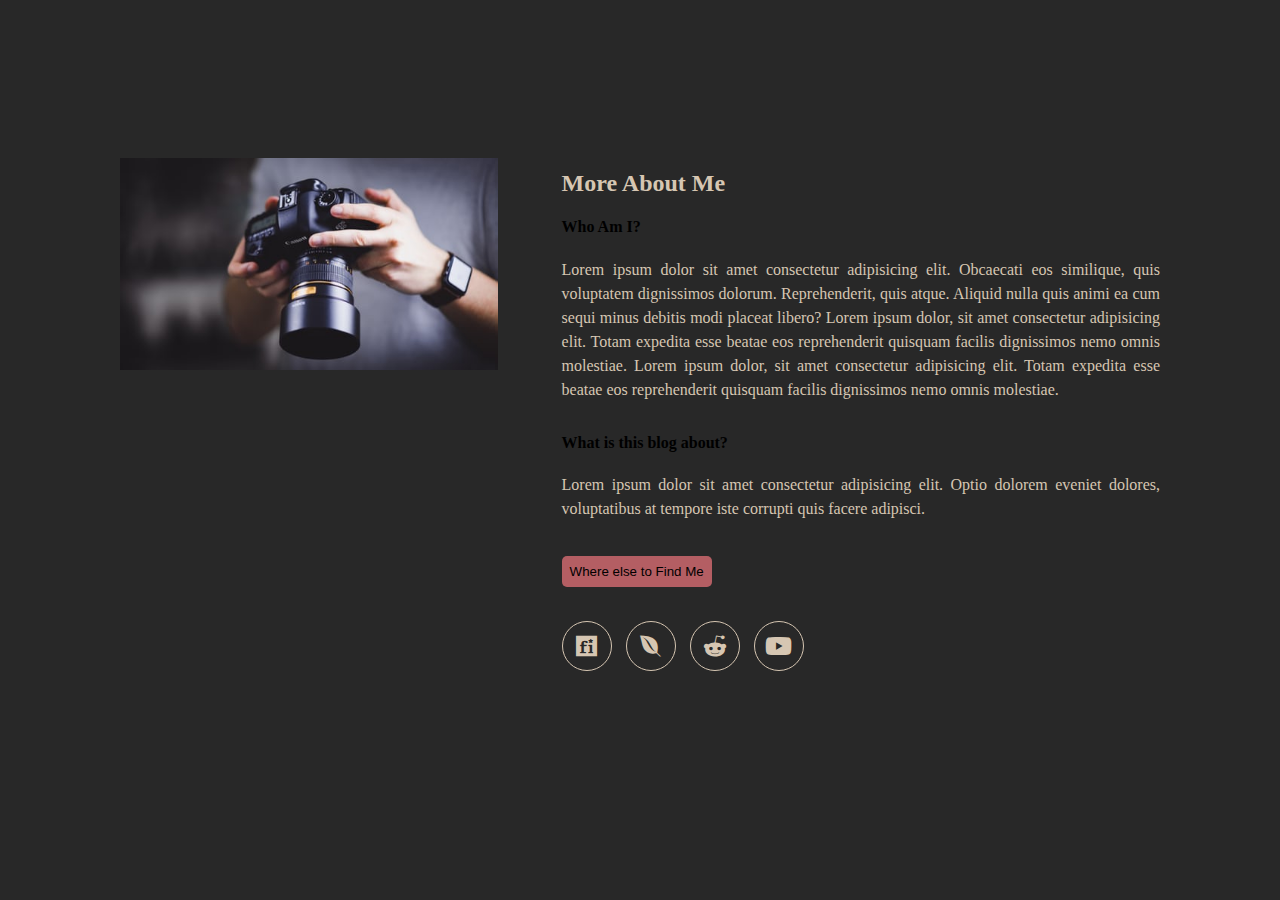
<file: About/index.html>
<!DOCTYPE html>
<html lang="en">
<head>
    <meta charset="UTF-8">
    <meta name="viewport" content="width=device-width, initial-scale=1.0">
    <title>About Me</title>
    <link rel="stylesheet" href="css/style.css">
    <link rel="stylesheet" href="css/all.min.css">
</head>
<body>
    <section id="about">
        <div class="container">
            <div class="grid-row">
                <div>
                    <div class="about-img">
                        <img class="shape" src="PhotoPic.jpg" alt="">
                    </div>
                </div>
                <div>
                    <h2><b>More About Me</b></h2>
                    <h4>Who Am I?</h4>
                    <p>
                        Lorem ipsum dolor sit amet consectetur adipisicing elit. 
                        Obcaecati eos similique, quis voluptatem dignissimos dolorum.
                         Reprehenderit, quis atque.
                         Aliquid nulla quis animi ea cum sequi minus debitis modi placeat libero?
                        Lorem ipsum dolor, sit amet consectetur adipisicing elit. 
                        Totam expedita esse beatae eos reprehenderit
                         quisquam facilis dignissimos nemo omnis molestiae.
                        Lorem ipsum dolor, sit amet consectetur adipisicing elit. 
                        Totam expedita esse beatae eos reprehenderit
                         quisquam facilis dignissimos nemo omnis molestiae.
                    </p>
                    <h4>What is this blog about?</h4>
                    <p>
                        Lorem ipsum dolor sit amet consectetur adipisicing elit. Optio dolorem eveniet dolores,
                         voluptatibus at tempore iste corrupti quis facere adipisci.
                    </p>

                    <h3 class="social-link-text">
                        <button>Where else to Find Me</button>
                    </h3>
                    <ul class="social-link">
                        <li><a href="#"><i class="fab fa-fonticons"></i></a></li>
                        <li><a href="#"><i class="fab fa-envira"></i></a></li>
                        <li><a href="#"><i class="fab fa-reddit-alien"></i></a></li>
                        <li><a href="#"><i class="fab fa-youtube"></i></a></li>
                    </ul>
                </div>
            </div>
        </div>
    </section>
</body>
</html>
</file>
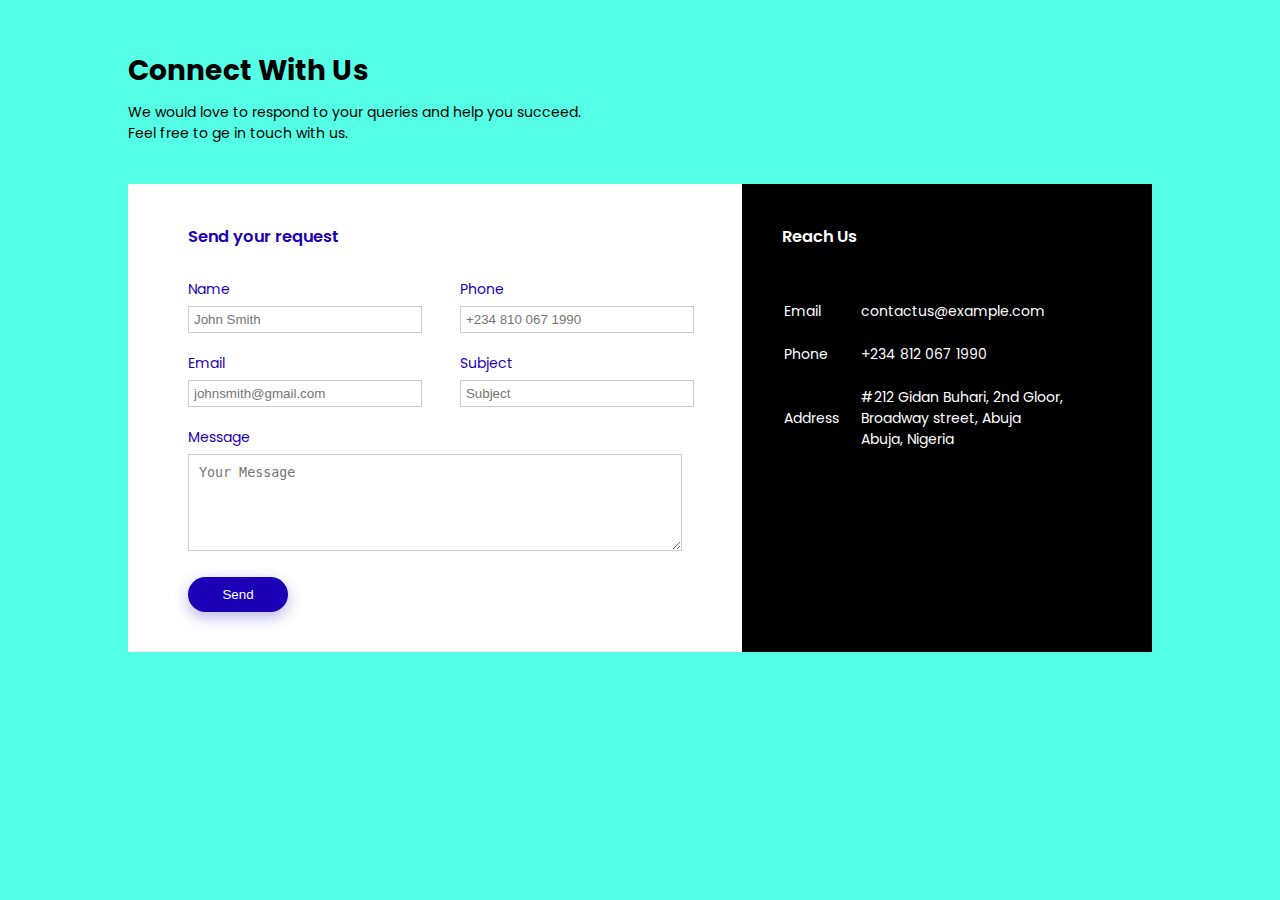
<file: contact/index.html>
<!DOCTYPE html>
<html lang="en">
<head>
    <meta charset="UTF-8">
    <meta name="viewport" content="width=device-width, initial-scale=1.0">
    <title>Contact Us</title>
    <link rel="stylesheet" href="style.css">
    <link rel="stylesheet" href="https://fonts.googleapis.com/css2?family=Poppins:wght@400;600;800&display=swap">
</head>
<body>
    <div class="container">
        <h1>Connect With Us</h1>
        <p>We would love to respond to your queries and help you succeed.
           <br> Feel free to ge in touch with us. </p>
           <div class="contact-box">
            <div class="contact-left">
                <h3>Send your request</h3>
                <form action="">
                    <div class="input-row">
                        <div class="input-group">
                            <label for="name">Name</label>
                            <input type="text" id="name" name="name" placeholder="John Smith">
                        </div>                
                        <div class="input-group">
                            <label for="phone">Phone</label>
                            <input type="text" id="phone" name="phoneNumber" placeholder="+234 810 067 1990">
                        </div>                              
                    </div>
                    <div class="input-row">
                        <div class="input-group">
                            <label for="email">Email</label>
                            <input type="email" id="email" name="email"
                             placeholder="johnsmith@gmail.com">
                        </div>                
                        <div class="input-group">
                            <label for="subject">Subject</label>
                            <input type="text" id="subjext" name="subject" placeholder="Subject">
                        </div>                              
                    </div>
    
                    <label for="message">Message</label>
                    <textarea name="message" id="message" rows="5" placeholder="Your Message"></textarea>
                    <button type="submit">Send</button>          
        </form>
            </div>
            <div class="contact-right">
                <h3>Reach Us</h3>
                <table>
                    <tr>
                        <td>Email</td>
                        <td>contactus@example.com</td>
                    </tr>
                    <tr>
                        <td>Phone</td>
                        <td>+234 812 067 1990</td>
                    </tr>
                    <tr>
                        <td>Address</td>
                        <td>#212 Gidan Buhari, 2nd Gloor,<br>
                             Broadway street, Abuja <br>
                             Abuja, Nigeria</td>
                    </tr>
                </table>
            </div>
        </div>
    </div>
    
</body>
</html>
</file>
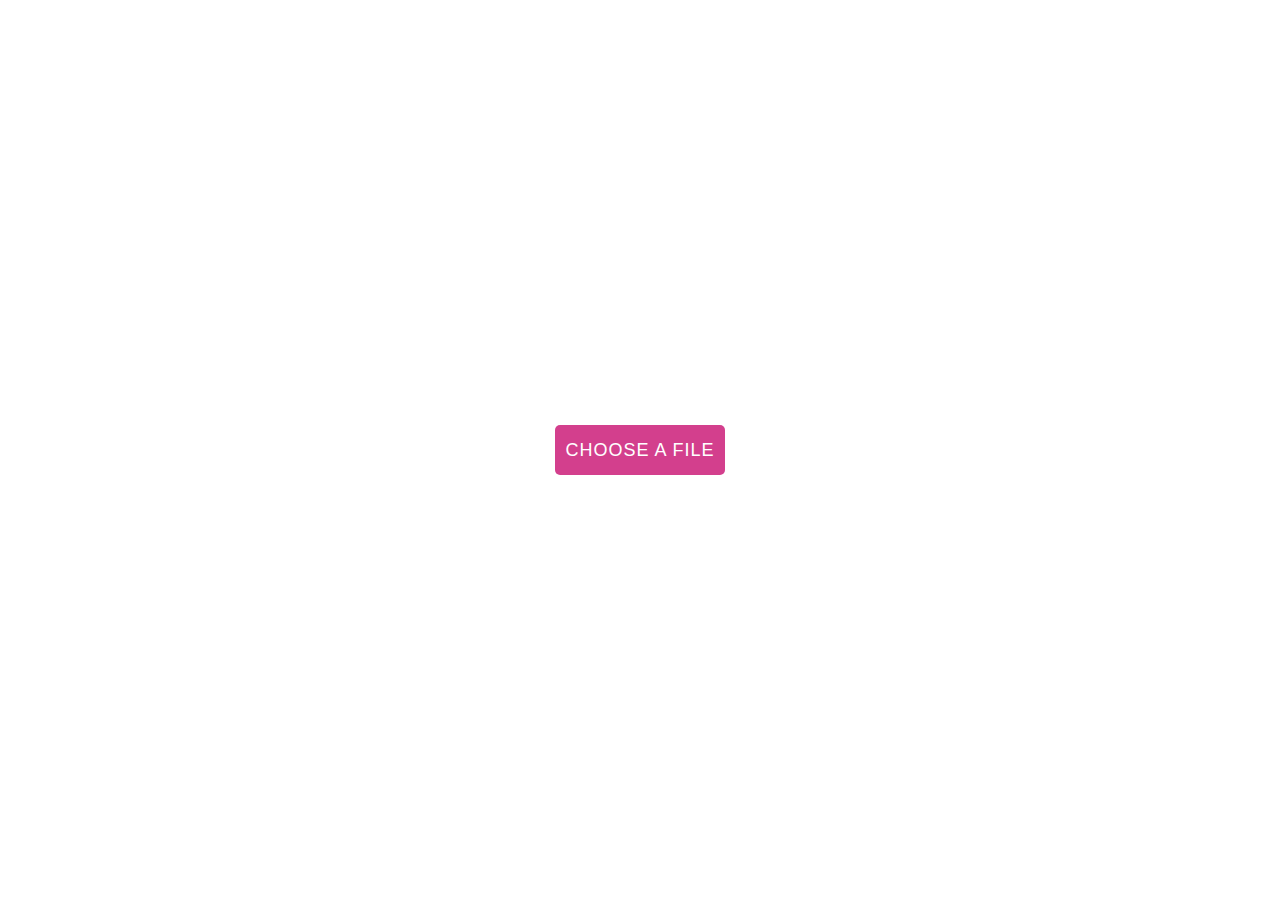
<file: Custom-File Upload/index.html>
<!DOCTYPE html>
<html lang="en">
<head>
    <meta charset="UTF-8">
    <meta name="viewport" content="width=device-width, initial-scale=1.0">
    <title>File Upload Button</title>
    <link rel="stylesheet" href="style.css">
</head>
<body>
    <div class="content">
        <input id="default-btn" type="file" hidden >
        <div class="btn">
            <button onclick="active()" id="custom-btn">Choose a file</button>
        </div>
        <div class="file-name"></div>
    </div>
    <script>
        const defaultBtn = document.querySelector("#default-btn");
        const customBtn = document.querySelector("#custom-btn");
        const fileName = document.querySelector(".file-name");
        let regExp = /[0-9a-zA-Z\^\&\'\@\(\)\{\}\[\]\,$\=\!\-\#\.\%\+\~\_]+$/;
        function active(){
            defaultBtn.click();
        }
        defaultBtn.addEventListener("change", function(){
            if(this.value){
                fileName.style.display = "block";
                fileName.textContent = this.value.match(regExp);
            } else{
                fileName.style.display = "block"
                fileName.textContent = "No file Chosen";
            }
        });
    </script>
</body>
</html>
</file>
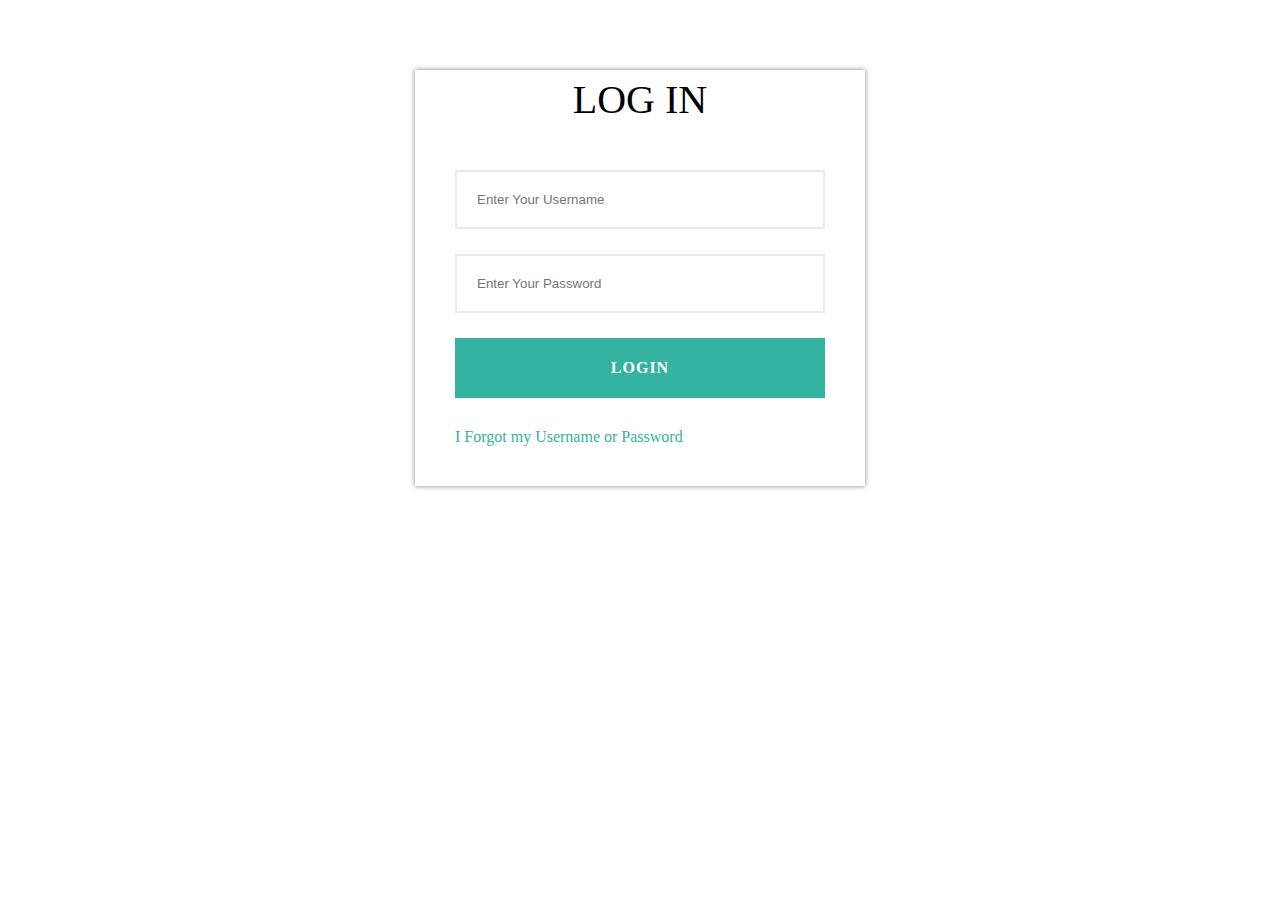
<file: login/login.html>
<!DOCTYPE html>
<html>
<head>
	<title>Template 1</title>
	<link rel="stylesheet" type="text/css" href="login.css">
</head>
<body>

<div class="container-login">
    <div class="login">log in</div>
    <form action="/login" method="POST" class="login-form">
        <input type="text" name="username" placeholder="Enter Your Username" class="input">
        <input type="password" name="password" placeholder="Enter Your Password" class="input">
        <div class="btn">Login</div>
    <span><a href="#">I Forgot my Username or Password</a></span>
    </form>
</div>

</body>
</html>
</file>
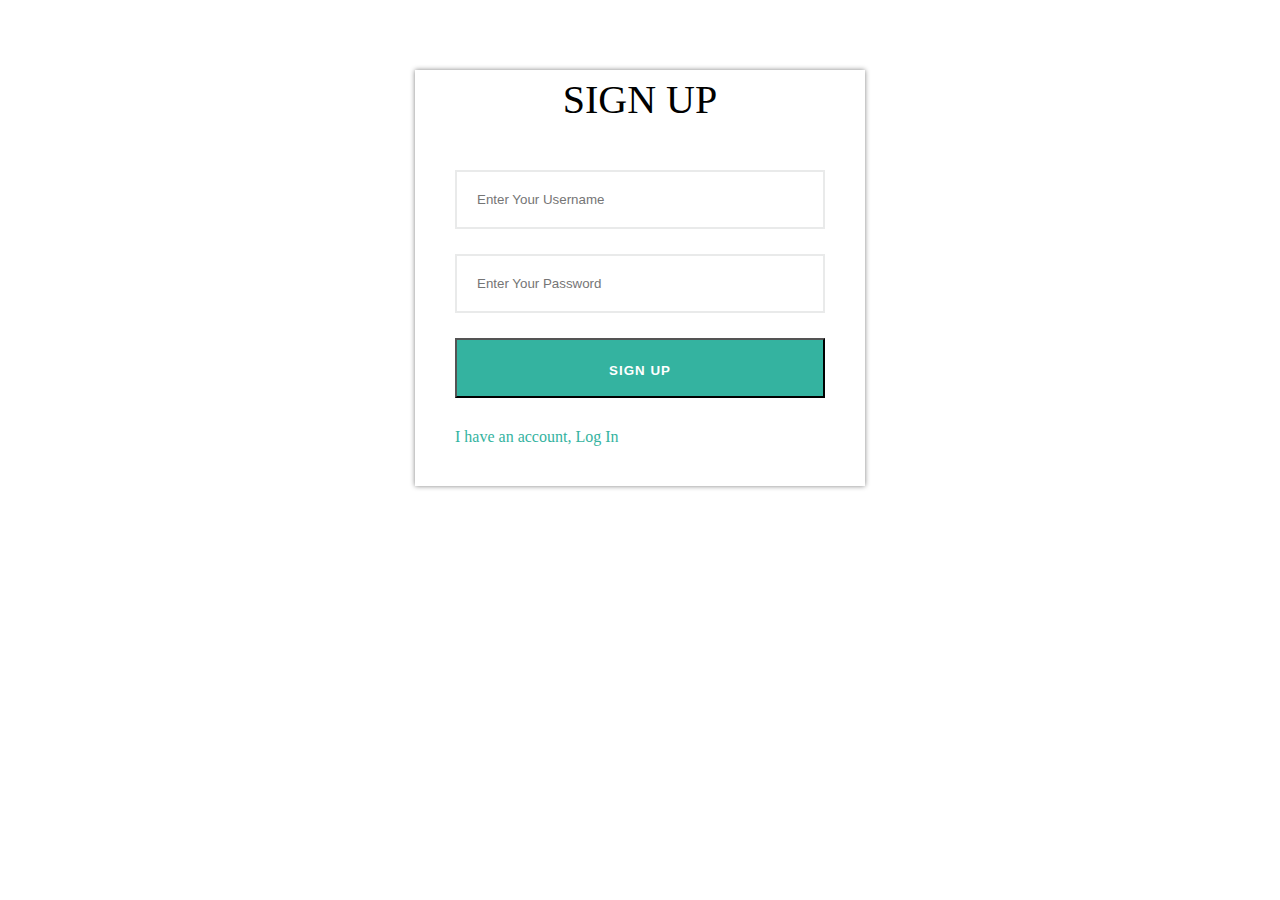
<file: login/signup.html>
<!DOCTYPE html>
<html>
<head>
	<title>Sign Up template 1</title>
	<link rel="stylesheet" type="text/css" href="login.css">
</head>
<body>

<div class="container-signup">
    <div class="signup">Sign Up</div>
    <form action="/register" method="POST" class="signup-form">
        <input type="text" name="username" placeholder="Enter Your Username" class="input">
        <input type="password" name="password" placeholder="Enter Your Password" class="input">
        <button class="btn">Sign Up</button>
        <span><a href="/login">I have an account, Log In</a></span>
    </form>
</div>

</body>
</html>
</file>
<file: About/css/style.css>
body{
    background: #282828;
    font-family: tahoma;
    text-align: justify;
    overflow: hidden;
}

.container{
    margin: 20px 5rem;
}
.grid-row{
    display: grid;
    grid-template-columns: 40% 60%; 
}

#about{
    padding-top: 98px;
    padding-bottom: 101px;
}

#about h2{
    margin-bottom: 1rem;
    margin-top: 12px;
    color: #d6c6b2;
}

#about p:nth-of-type(1){
    margin-bottom: 2rem;
}

#about .social-link-text button{
    padding: 0.5rem;
    margin: 1rem 0;
    border-radius: 5px;
    background: rgb(180, 94, 99);
    outline: none;
    border:none;
}

#about .social-link{
    padding-left: 0;
}
#about .social-link li{
    display: inline-block;
}
#about .social-link li a i{
    width: 3rem;
    height: 3rem;
    border-radius: 50%;
    line-height: 3rem;
    text-align: center;
    border: 1px solid #d6c6b2;
    margin-right: 10px;
    font-size: 1.5rem;
    color: #d6c6b2;
    transition: all .3s;
}
#about .social-link li a i:hover{
    color: #222222;
    background: #d6c6b2;
    border-color: #d6c6b2;
}

p{
    margin-bottom: 0;
    font-size: 1rem;
    line-height: 1.5rem;
    color: #d6c6b2;
}

#about .grid-row div > img{
    width: 100%;
    /* overflow: hidden; */
}
#about .grid-row > div{
    padding: 2rem;
}

@media only screen and (max-width:750px){
    .grid-row{
        grid-template-columns: 100%;
    }

    .container{
        margin: 20px 2rem;
    }
}
@media only screen and (max-width:450px){

    .container{
        margin: 20px 0;
    }

    #about .grid-row > div{
        padding: 1rem;
    }
}
</file>
<file: contact/style.css>
*{
    margin: 0;
    padding: 0;
}

body{
    background: #55ffe5;
    font-size:  14px;
    font-family: 'Poppins', sans-serif;
}

.container{
    width: 80%;
    margin: 50px auto;
}

.contact-box{
    background: #fff;
    display: flex; 
}

.contact-left{
    flex-basis: 60%;
    padding: 40px 60px;
}
.contact-right{
    flex-basis:40%;
    padding: 40px;
    background: #000;
    color: #fff;
}
.input-row{
    display: flex;
    justify-content: space-between;
    margin-bottom: 20px;
}
.input-row .input-group{
    flex-basis:  45%;
}
input{
    width: 100%;
    border: none;
    border: 1px solid #ccc;
    outline: none;
    padding: 5px;
}
h1{
    margin-bottom: 10px;
}
.container p{
    margin-bottom: 40px;
}

textarea{
    width: 100%;
    border: 1px solid #ccc;
    outline: none;
    padding: 10px;
    box-sizing: border-box;
}

label{
    margin-bottom: 6px;
    display: block;
    color: #1c00b5;
}

button{
    background: #1c00b5;
    width: 100px;
    border: none;
    outline: none;
    color: white;
    height: 35px;
    border-radius: 30px;
    margin-top: 20px;
    box-shadow: 0px 5px 15px 0px rgba(28,0,181,0.3);
} 

.contact-left h3{
    color: #1c00b5;
    font-weight: 600;
    margin-bottom: 30px;
}
.contact-right h3{
    font-weight: 600;
    margin-bottom: 30px;
}

tr td:first-child{
    padding-right: 20px ;
}
tr td{
    padding-top: 20px ;
}

@media  only screen and (max-width: 1000px){
    .contact-box{
        display: block;
    }

    label{
        margin-top: 10px;
    }
}
@media  only screen and (max-width: 500px){
   .container{
       margin: 10px auto !important;
   }
    .contact-left, .contact-right{
        padding: 20px;
    }
    .input-row{
        display: block;
    }
    td{
        display: block;
    }
}
</file>
<file: Custom-File Upload/style.css>
*{
    margin: 0;
    padding: 0;
    box-sizing: border-box;
    font-family: 'montserrat', sans-serif;
}

.content{
    position: absolute;
    top:50%;
    left:50%;
    transform: translate(-50%, -50%);
    display: flex;
    align-items: baseline;
}
.content .btn{
    height: 50px;
    width: 170px;
}

.content .btn button{
    height: 100%;
    width: 100%;
    border: none;
    outline: none;
    background: #d33f8d;
    color: #fff;
    border-radius: 5px;
    font-size: 18px;
    letter-spacing: 1px;
    font-weight: 500;
    text-transform: uppercase;
    cursor: pointer;
    transition: all 0.3s ease;
}

.btn button:hover{
    background: #000;
}

.content .file-name{
     position: relative;
     background: #d33f8d;
     color: #fff;
     padding: 8px 12px;
     border-radius: 5px;
     margin-left: 15px;
     user-select: none;
     display: none;
}
.content .file-name:before{
    position: absolute;
    content: '';
    height: 15px;
    width: 15px;;
    background: #d33f8d;
    left: -7px;
    top: 50%;
    z-index: -1;
    transform: translateY(-50%) rotate(45deg)
}
</file>
<file: login/login.css>
.container-login, .container-signup{
    width: 450px;
    margin: 70px auto;
    box-shadow: 0px 0px 5px grey;
}

.signup, .login{
    width: 100%;
    background: #fff;
    height: 60px;
    text-align: center;
    line-height: 60px;
    cursor: pointer;
    font-size: 2.5rem;
    text-transform: uppercase;
}

.signup-form, .login-form{
    box-sizing: border-box;
    padding: 40px;
    display: flex;
    flex-direction: column;
}

.input{
    width: 100%;
    box-sizing: border-box;
    padding: 20px;
    margin-bottom: 25px;
    border: 2px solid #e9eaea;
    outline: none;
}

.input:focus{
    border: 2px solid #34b3a0;
}

.btn{
    width: 100%;
    background: #34b3a0;
    height: 60px;
    text-align: center;
    line-height: 60px;
    text-transform: uppercase;
    color: #fff;
    font-weight: bold;
    letter-spacing: 1px;
    cursor: pointer;
    margin-bottom: 30px;
}

span a{
    text-decoration: none;
    color: #34b3a0;
}

section{
    background: url(home.jpg) no-repeat;
    background-size: cover;
    height: 90vh;
}
</file>
